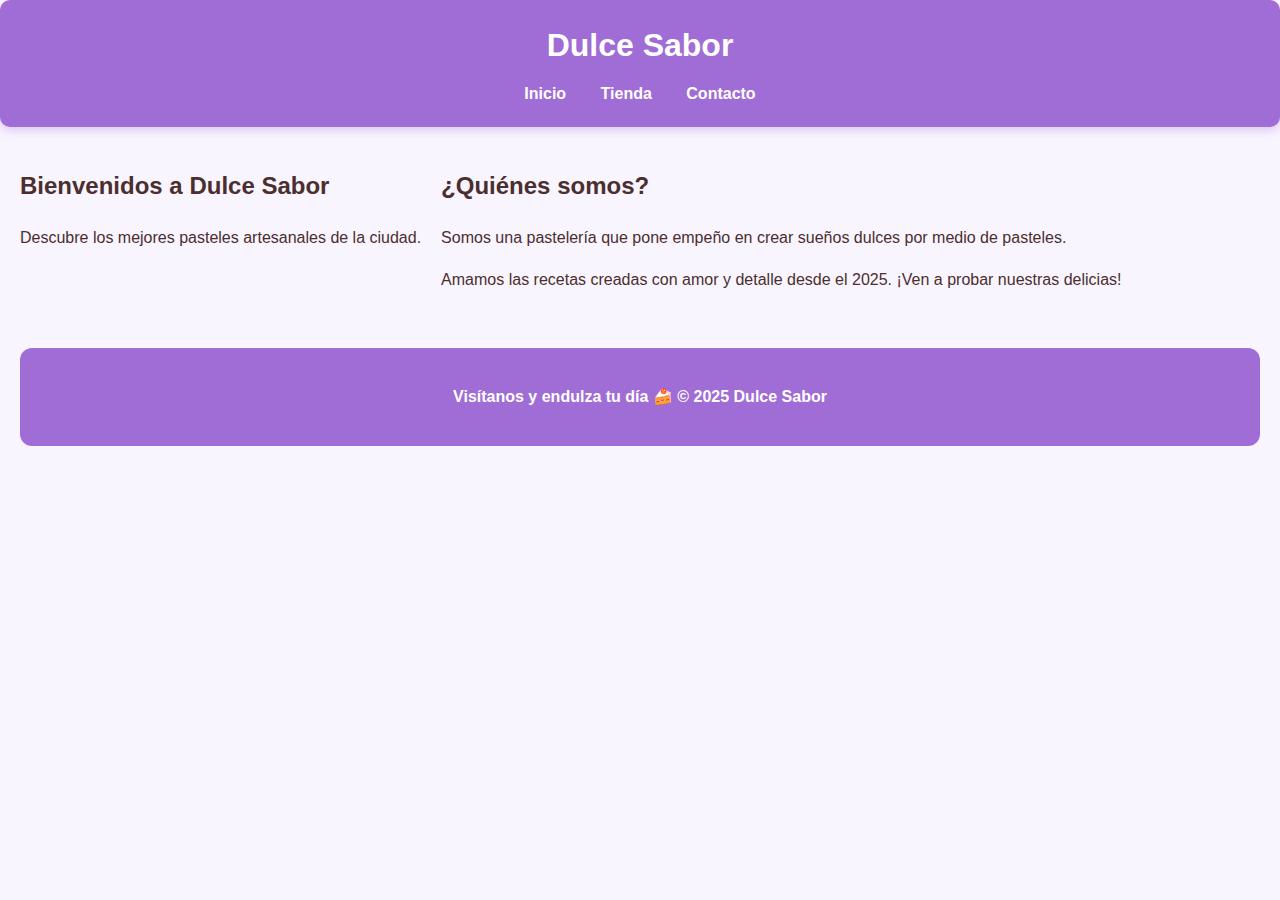
<file: index.html>
<!DOCTYPE html>
<html lang="es">
  <head>
    <meta charset="UTF-8" />
    <title>Dulce Sabor</title>
    <link rel="stylesheet" href="css/estilos.css" />
  </head>
  <body>
    <div class="container">
      <header>
        <h1>Dulce Sabor</h1>
        <nav>
          <a href="index.html">Inicio</a>
          <a href="tienda.html">Tienda</a>
          <a href="contacto.html">Contacto</a>
        </nav>
      </header>

      <main>
        <section>
          <h2>Bienvenidos a Dulce Sabor</h2>
          <p>Descubre los mejores pasteles artesanales de la ciudad.</p>
        </section>

        <section>
          <h2>¿Quiénes somos?</h2>
          <p>Somos una pastelería que pone empeño en crear sueños dulces por medio de pasteles.</p>
          <p>Amamos las recetas  creadas con amor y detalle desde el 2025. ¡Ven a probar nuestras delicias!</p>
        </section>
      </main>

      <footer>
        <p>Visítanos y endulza tu día 🍰 © 2025 Dulce Sabor</p>
      </footer>
    </div>
  </body>
</html>
</file>
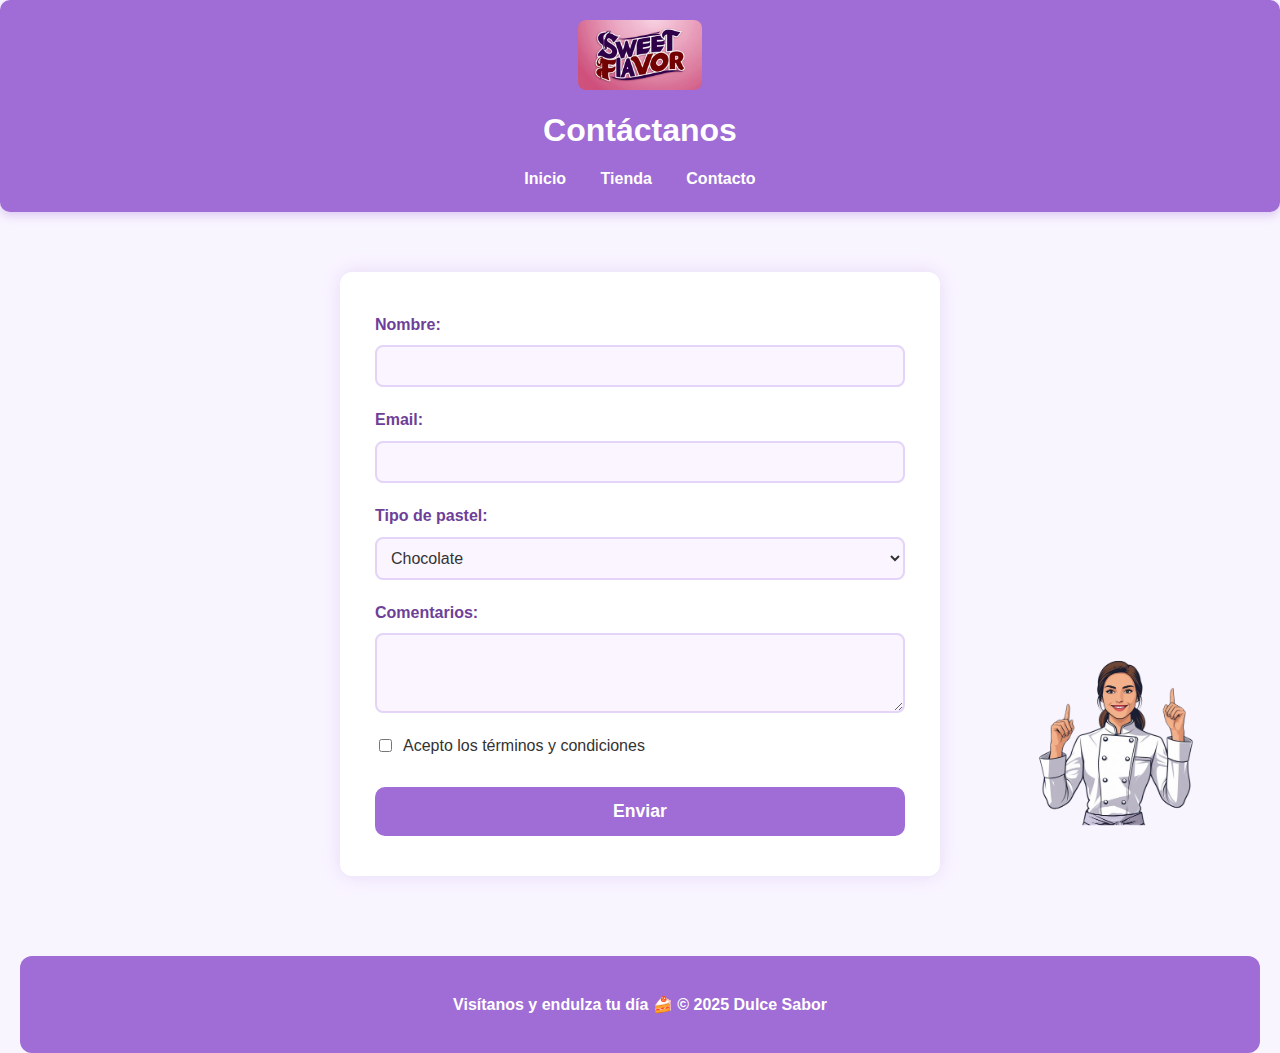
<file: contacto.html>
<!DOCTYPE html>
<html lang="es">
<head>
  <meta charset="UTF-8" />
  <meta name="viewport" content="width=device-width, initial-scale=1" />
  <title>Contacto | Dulce Sabor</title>
  <link rel="stylesheet" href="css/estilos.css" />
</head>
<body class="contacto">
  <div class="container">
    <header>
      <img src="img/LOGO.jpg" alt="Logo Dulce Sabor" class="logo" />
      <h1>Contáctanos</h1>
      <nav>
        <a href="index.html">Inicio</a>
        <a href="tienda.html">Tienda</a>
        <a href="contacto.html">Contacto</a>
      </nav>
    </header>

    <main>
      <section class="formulario-contacto">
        <form class="contact-form">
          <div class="input-box">
            <label for="nombre">Nombre:</label>
            <input type="text" id="nombre" name="nombre" required />
          </div>

          <div class="input-box">
            <label for="email">Email:</label>
            <input type="email" id="email" name="email" required />
          </div>

          <div class="input-box">
            <label for="tipo">Tipo de pastel:</label>
            <select id="tipo" name="tipo">
              <option value="chocolate">Chocolate</option>
              <option value="fresa">Fresa</option>
              <option value="vainilla">Vainilla</option>
              <option value="mora">Mora</option>
              <option value="naranja">Naranja</option>
            </select>
          </div>

          <div class="input-box">
            <label for="comentarios">Comentarios:</label>
            <textarea id="comentarios" name="comentarios"></textarea>
          </div>

          <div class="input-box checkbox-box">
            <label>
              <input type="checkbox" required /> Acepto los términos y condiciones
            </label>
          </div>

          <button type="submit">Enviar</button>
        </form>

<!-- Parte de Marcelo Rodriguez -->
<div id="Vemergente" style="display: none; position: fixed; bottom: 450px; right: 165px; z-index: 1000;">
  <div class="popup-contenido">
    <p id="mensaje-popup">
    </p>

    <!--// Agregamos el botón de aceptar Edison Vela-->
    <button id="btnAceptar">Aceptar</button> 
  </div>
</div>

      </section>
    </main>

    <footer>
      <p>Visítanos y endulza tu día 🍰 © 2025 Dulce Sabor</p>
    </footer>
  </div>

  <script src="contacto.js"></script>
</body>
</html>
</file>
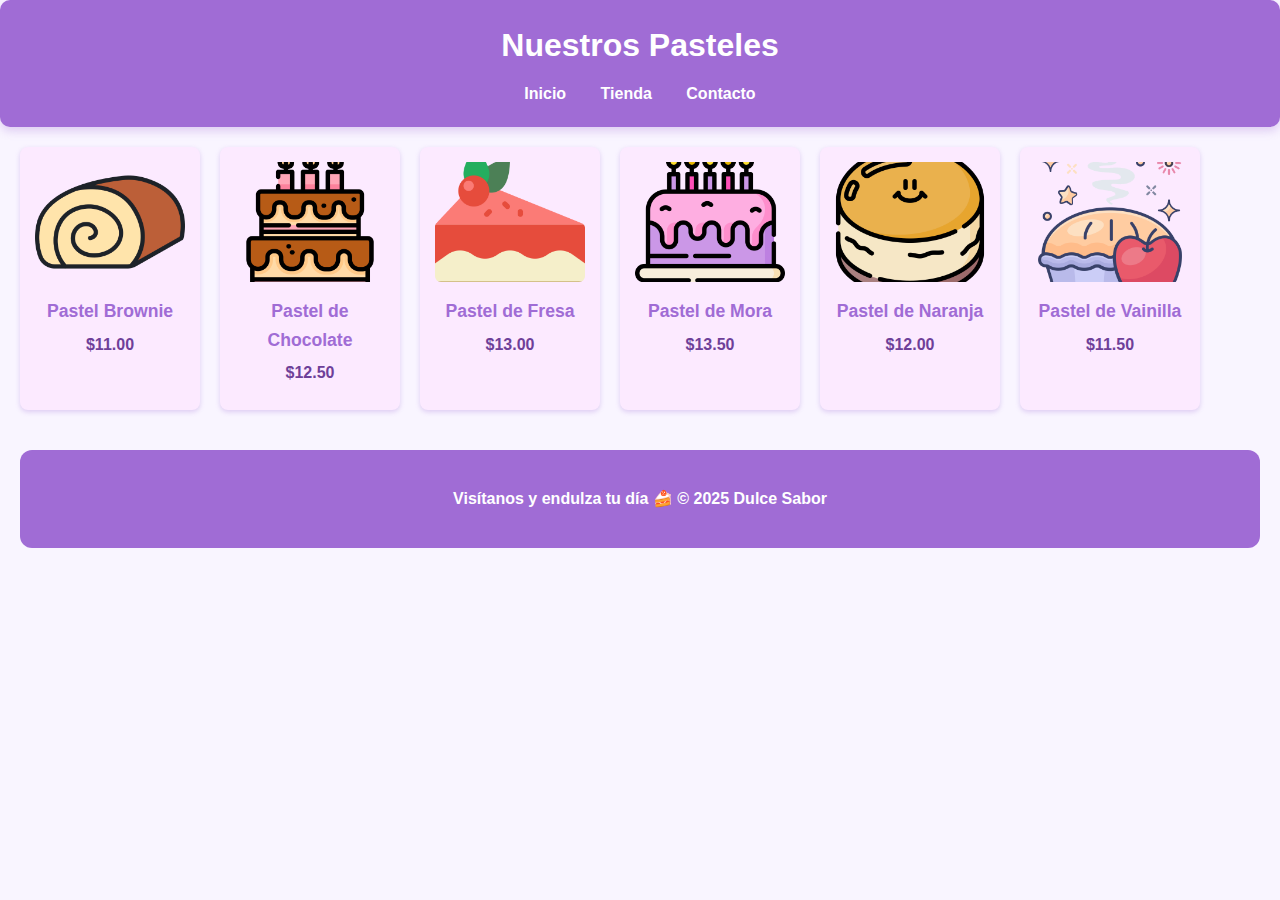
<file: tienda.html>
<!DOCTYPE html>
<html lang="es">
  <head>
    <meta charset="UTF-8" />
    <title>Tienda | Dulce Sabor</title>
    <link rel="stylesheet" href="css/estilos.css" />
  </head>
  <body>
    <div class="container">
      <header>
        <h1>Nuestros Pasteles</h1>
        <nav>
            <a href="index.html">Inicio</a>
            <a href="tienda.html">Tienda</a>
            <a href="contacto.html">Contacto</a>
          </nav>
      </header>

      <main>
        <section class="productos">

          <div class="producto">
            <img src="img/Brownie.png" alt="Brownie" />
            <h3>Pastel Brownie</h3>
            <p>$11.00</p>
          </div>

          <div class="producto">
            <img src="img/Chocolate.png" alt="Chocolate" />
            <h3>Pastel de Chocolate</h3>
            <p>$12.50</p>
          </div>

          <div class="producto">
            <img src="img/Fresa.png" alt="Fresa" />
            <h3>Pastel de Fresa</h3>
            <p>$13.00</p>
          </div>

          <div class="producto">
            <img src="img/Mora.png" alt="Mora" />
            <h3>Pastel de Mora</h3>
            <p>$13.50</p>
          </div>

          <div class="producto">
            <img src="img/Naranja.png" alt="Naranja" />
            <h3>Pastel de Naranja</h3>
            <p>$12.00</p>
          </div>

          <div class="producto">
            <img src="img/Vainilla.png" alt="Vainilla" />
            <h3>Pastel de Vainilla</h3>
            <p>$11.50</p>
          </div>
        </section>
      </main>

      <footer>
        <p>Visítanos y endulza tu día 🍰 © 2025 Dulce Sabor</p>
      </footer>
    </div>
  </body>
</html>
</file>
<file: css/estilos.css>
/* estilos.css - Dulce Sabor */

/* Reset y base */
* {
  box-sizing: border-box;
}

body, html {
  margin: 0; 
  padding: 0; 
  height: 100%;
  font-family: Arial, sans-serif;
  background: #f9f5ff;
  color: #4b2e2e;
  line-height: 1.6;
}

/* Header */
header {
  background: #a06cd5;
  color: white;
  padding: 20px 10px;
  text-align: center;
  border-radius: 10px;
  box-shadow: 0 4px 10px rgba(160,108,213,0.3);
}

header img {
  height: 70px;
  border-radius: 10px;
  margin-bottom: 10px;
}

header img.logo {
  display: block;
  margin: 0 auto 15px auto;
  max-width: 150px;
  border-radius: 8px;
}

header h1 {
  margin: 0;
  font-size: 2em;
}

header nav {
  margin-top: 10px;
}

header nav a {
  color: white;
  margin: 0 15px;
  text-decoration: none;
  font-weight: bold;
  transition: color 0.3s ease;
}

header nav a:hover {
  text-decoration: underline;
  color: #864ac9;
}

/* Main layout */
main {
  display: flex;
  padding: 20px;
  gap: 20px;
}

/* Productos */
.productos {
  flex: 3;
  display: flex;
  flex-wrap: wrap;
  gap: 20px;
}

.producto {
  background: #fceaff;
  padding: 15px;
  border-radius: 8px;
  width: 180px;
  box-shadow: 0 2px 5px rgba(160,108,213,0.3);
  text-align: center;
}

.producto img {
  width: 100%;
  height: 120px;
  object-fit: cover;
  border-radius: 6px;
  margin-bottom: 8px;
}

.producto h3 {
  color: #a06cd5;
  margin: 0 0 6px 0;
  font-size: 1.1em;
}

.producto p {
  margin: 0 0 10px 0;
  font-weight: bold;
  color: #6e3f99;
}

.producto button {
  background: #a06cd5;
  color: white;
  border: none;
  padding: 8px;
  border-radius: 6px;
  cursor: pointer;
  font-weight: bold;
  width: 100%;
  transition: background-color 0.3s ease;
}

.producto button:hover {
  background: #864ac9;
}

/* Carrito */
#carrito {
  flex: 1;
  background: #fff;
  box-shadow: 0 0 15px rgba(0,0,0,0.1);
  padding: 20px;
  max-height: 80vh;
  overflow-y: auto;
  border-radius: 8px;
}

#carrito h2 {
  text-align: center;
  color: #6e3f99;
  border-bottom: 2px solid #a06cd5;
  padding-bottom: 10px;
}

.carrito-producto {
  display: flex;
  justify-content: space-between;
  margin-bottom: 10px;
  padding-bottom: 6px;
  border-bottom: 1px solid #ddd;
  align-items: center;
}

.carrito-producto > div {
  font-size: 0.95em;
  flex: 1;
}

.carrito-producto .cantidad {
  width: 30px;
  text-align: center;
}

.carrito-producto .precio {
  width: 70px;
  text-align: right;
  font-weight: bold;
  color: #a06cd5;
}

.btn-eliminar {
  background: transparent;
  border: none;
  color: red;
  font-size: 1.3em;
  cursor: pointer;
}

.totales {
  margin-top: 20px;
  border-top: 2px solid #a06cd5;
  padding-top: 10px;
  font-weight: bold;
}

.totales div {
  display: flex;
  justify-content: space-between;
  margin-bottom: 6px;
}

#btnComprar {
  margin-top: 20px;
  width: 100%;
  background: #a06cd5;
  color: white;
  padding: 10px;
  border: none;
  font-weight: bold;
  border-radius: 8px;
  cursor: pointer;
  transition: background-color 0.3s ease;
}

#btnComprar:hover {
  background: #864ac9;
}

/* Modal */
#modalAgradecimiento {
  display: none;
  position: fixed;
  top: 50%; left: 50%;
  transform: translate(-50%, -50%);
  background: white;
  padding: 25px 30px;
  border-radius: 12px;
  box-shadow: 0 0 15px rgba(0,0,0,0.3);
  z-index: 1000;
  width: 280px;
  text-align: center;
}

#modalAgradecimiento button {
  margin-top: 15px;
  background: #a06cd5;
  color: white;
  border: none;
  padding: 8px 15px;
  border-radius: 8px;
  cursor: pointer;
  transition: background-color 0.3s ease;
}

#modalAgradecimiento button:hover {
  background: #864ac9;
}

#fondoModal {
  display: none;
  position: fixed;
  top: 0; left: 0; right: 0; bottom: 0;
  background: rgba(0,0,0,0.4);
  z-index: 999;
}

.formulario-contacto {
  width: 90%;          
  max-width: 600px;     
  margin: 40px auto;
  background: #fff;
  padding: 40px 35px;
  border-radius: 12px;
  box-shadow: 0 0 20px rgba(160, 108, 213, 0.2);
}



.contact-form {
  display: flex;
  flex-direction: column;
  gap: 20px;
}

.input-box {
  display: flex;
  flex-direction: column;
}

.input-box label {
  font-weight: bold;
  margin-bottom: 8px;
  color: #6e3f99;
}

.input-box input,
.input-box select,
.input-box textarea {
  padding: 10px;
  border: 2px solid #e3d4f8;
  border-radius: 8px;
  font-size: 1rem;
  background-color: #faf5ff;
  color: #333;
  resize: vertical;
}

.input-box textarea {
  min-height: 80px;
}

.checkbox-box label {
  font-weight: normal;
  color: #333;
  display: flex;
  align-items: center;
  gap: 8px;
}

button[type="submit"] {
  background-color: #a06cd5;
  color: white;
  border: none;
  padding: 14px;
  font-size: 1.1rem;
  font-weight: bold;
  border-radius: 10px;
  cursor: pointer;
  transition: background-color 0.3s ease;
}

button[type="submit"]:hover {
  background-color: #864ac9;
}

/* Footer */
footer {
  background: #a06cd5;
  color: white;
  text-align: center;
  padding: 20px;
  border-radius: 12px;
  margin: 20px;
  font-weight: bold;
  font-size: 1em;

}

/* Responsive */
@media (max-width: 768px) {
  main {
    flex-direction: column;
  }
  .productos {
    justify-content: center;
  }
  .producto {
    width: 100%;
    max-width: 320px;
  }
  #carrito {
    max-height: none;
    margin-top: 20px;
  }
}
/* Inicio - Página principal */

.inicio-contenedor {
  max-width: 700px;
  margin: 40px auto;
  padding: 40px 30px;
  background: #fff;
  border-radius: 12px;
  box-shadow: 0 0 15px rgba(160,108,213,0.15);
  text-align: center;
}

.inicio-contenedor img {
  width: 260px; 
  max-width: 90%;
  border-radius: 12px;
  margin-bottom: 20px;
  box-shadow: 0 4px 10px rgba(160,108,213,0.2);
}

.inicio-contenedor h2 {
  color: #6e3f99;
  font-size: 1.8em;
  margin-bottom: 10px;
}

.inicio-contenedor p {
  font-size: 1.1em;
  color: #4b2e2e;
  margin-bottom: 20px;
}

.inicio-btn {
  display: inline-block;
  padding: 12px 24px;
  background: #a06cd5;
  color: white;
  font-weight: bold;
  border-radius: 8px;
  text-decoration: none;
  transition: background-color 0.3s ease;
}

.inicio-btn:hover {
  background: #864ac9;
}
/* Estilo del cuadro emergente, colores y poosición*/
body.contacto::after { 
  content: "";
  position: fixed;
  bottom: 10px;
  right: 10px;
  width: 300px;
  height: 300px;
  background: url('../img/chef_arriba.png') no-repeat center center;
  background-size: contain;
  z-index: 500;
  pointer-events: none;
}

#Vemergente {
  display: block; 
  position: fixed;
  bottom: 310px;  
  right: 10px;
  z-index: 1000;
  width: 300px;
  max-width: 300px;
}

#Vemergente > div {
  background: #fff;
  padding: 20px;
  border-radius: 12px;
  box-shadow: 0 0 20px rgba(0, 0, 0, 0.3);
  text-align: center;
  font-family: 'Arial', sans-serif;
  line-height: 1.4;
  position: relative;
}

#Vemergente > div::after {
  content: "";
  position: absolute;
  bottom: -15px;
  right: 20px;
  border-width: 10px 10px 0 10px;
  border-style: solid;
  border-color: #fff transparent transparent transparent;
  filter: drop-shadow(0px 1px 1px rgba(0,0,0,0.1));
}

#Vemergente p {
  font-size: 1em;
  color: #6e3f99;
  font-weight: bold;
  margin: 0;
}

@media (max-width: 600px) {
  body.contacto::after {
    width: 200px;
    height: 200px;
    bottom: 5px;
    right: 5px;
  }

  #Vemergente {
    bottom: 210px;   
    right: 5px;
    width: 200px;
    max-width: 200px;
  }

  #Vemergente > div::after {
    right: 15px;
    bottom: -12px;
    border-width: 8px 8px 0 8px;
  }
}
<!---->
#btnAceptar {
  background-color: #6e3f99;       
  color: #ffffff;                 
  padding: 12px 28px;
  border: none;
  border-radius: 8px;
  font-size: 16px;
  font-weight: bold;
  cursor: pointer;
  box-shadow: 0 4px 10px rgba(0, 0, 0, 0.25);
  transition: background-color 0.3s ease, transform 0.2s ease;
}

#btnAceptar:hover {
  background-color: #5a2e87;      
}

#btnAceptar:active {
  box-shadow: 0 2px 6px rgba(0, 0, 0, 0.2);
}
</file>
